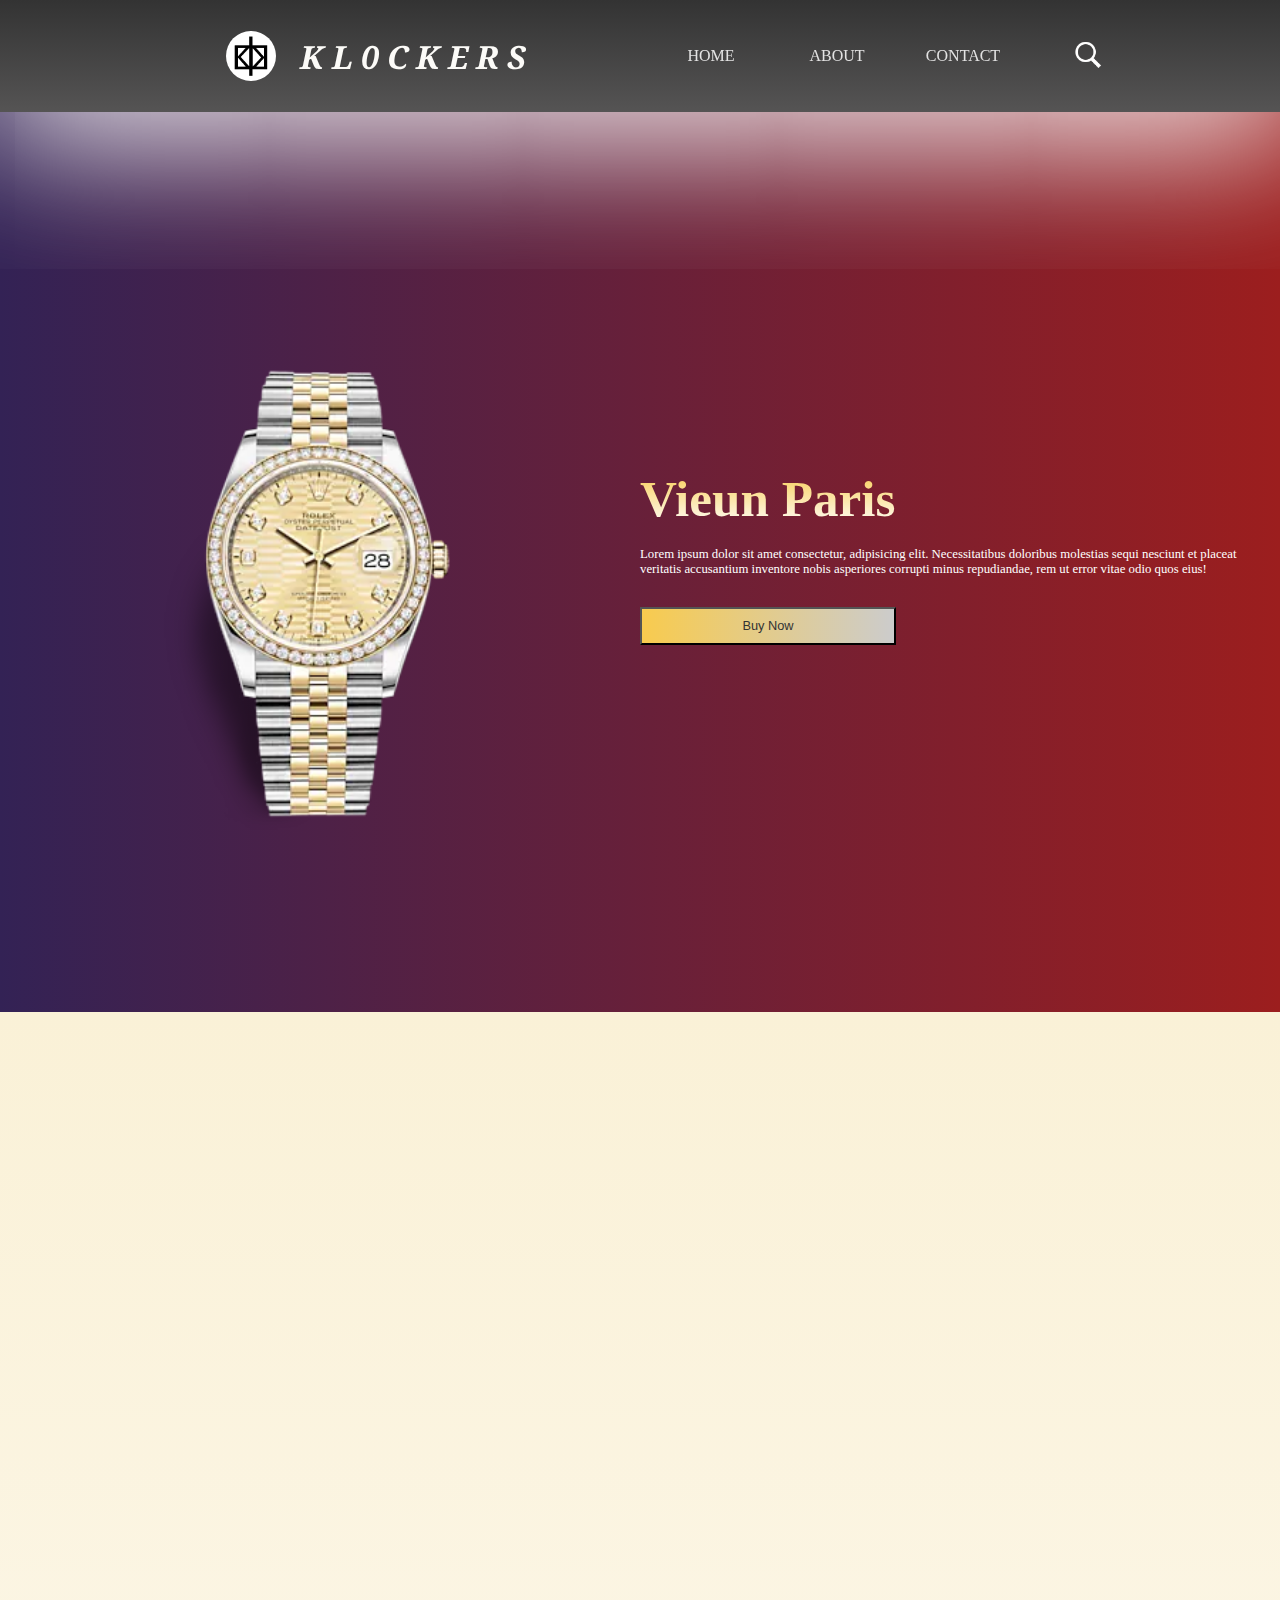
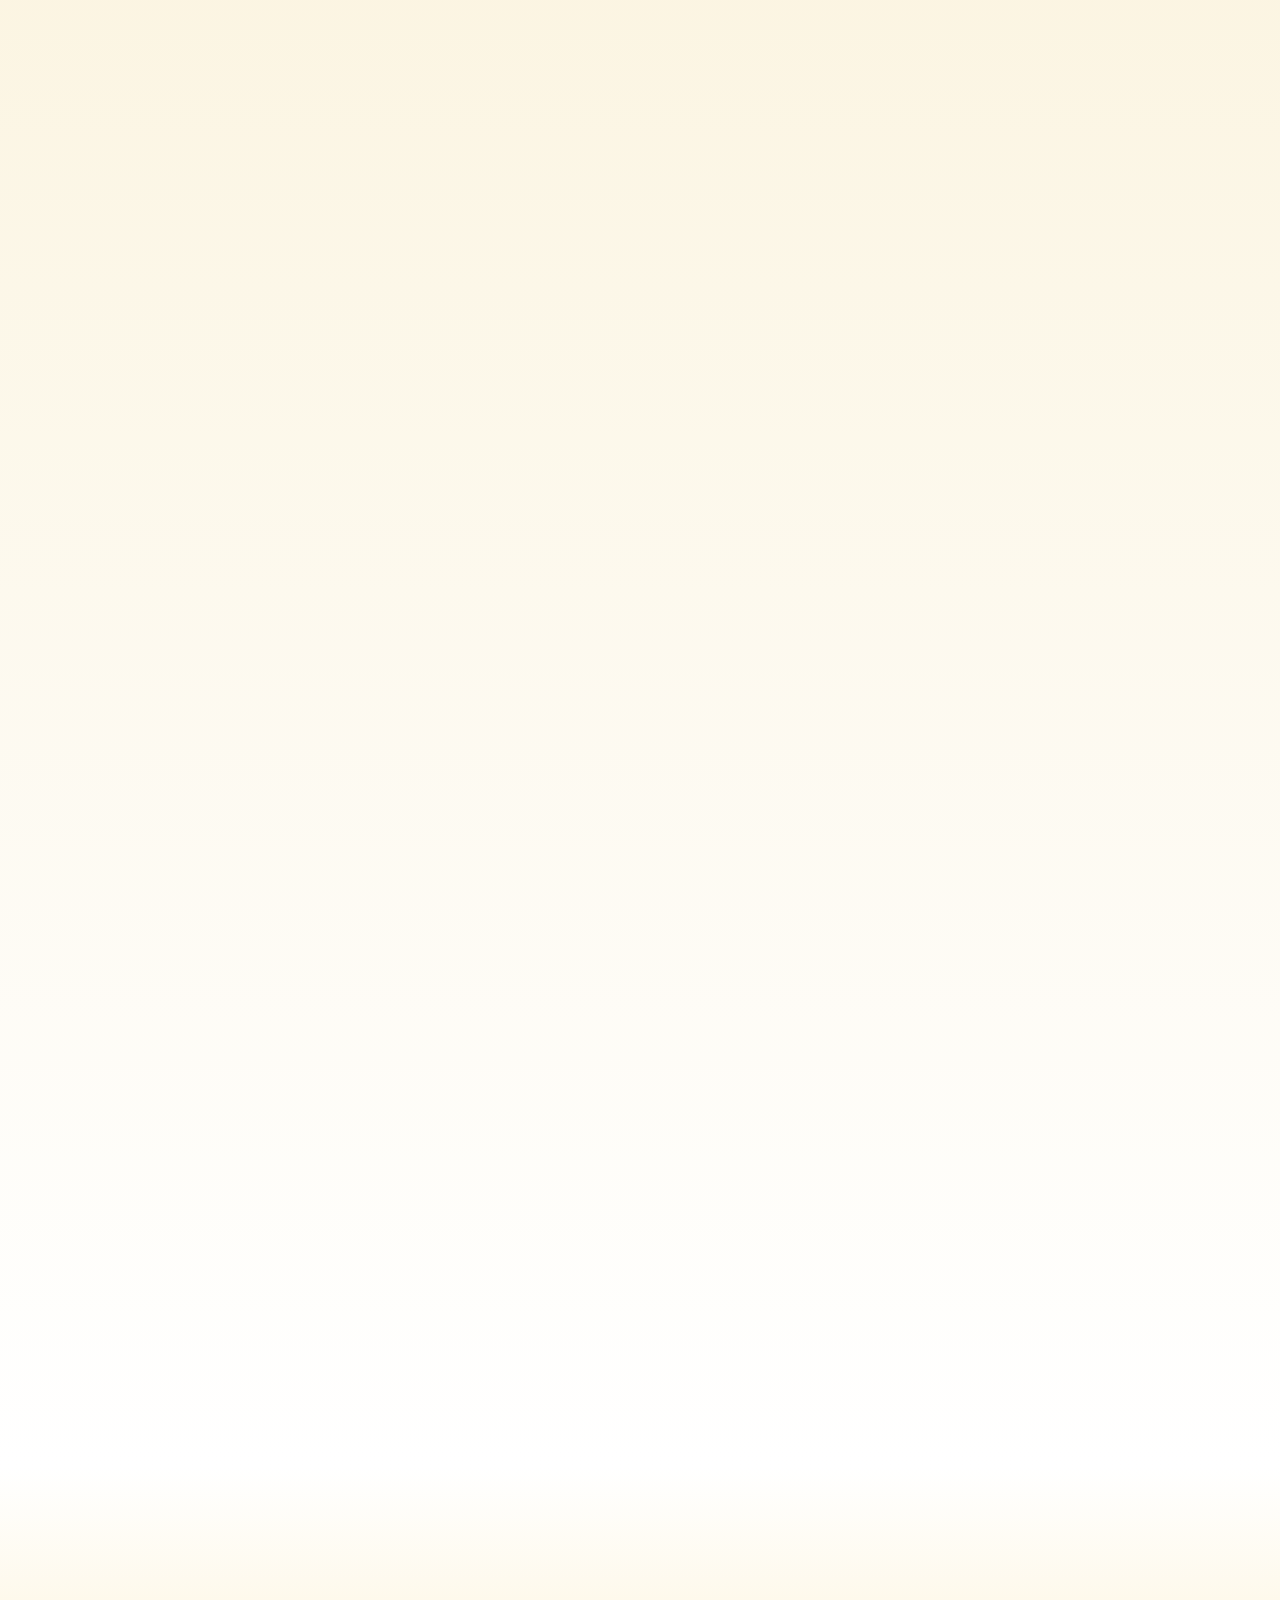
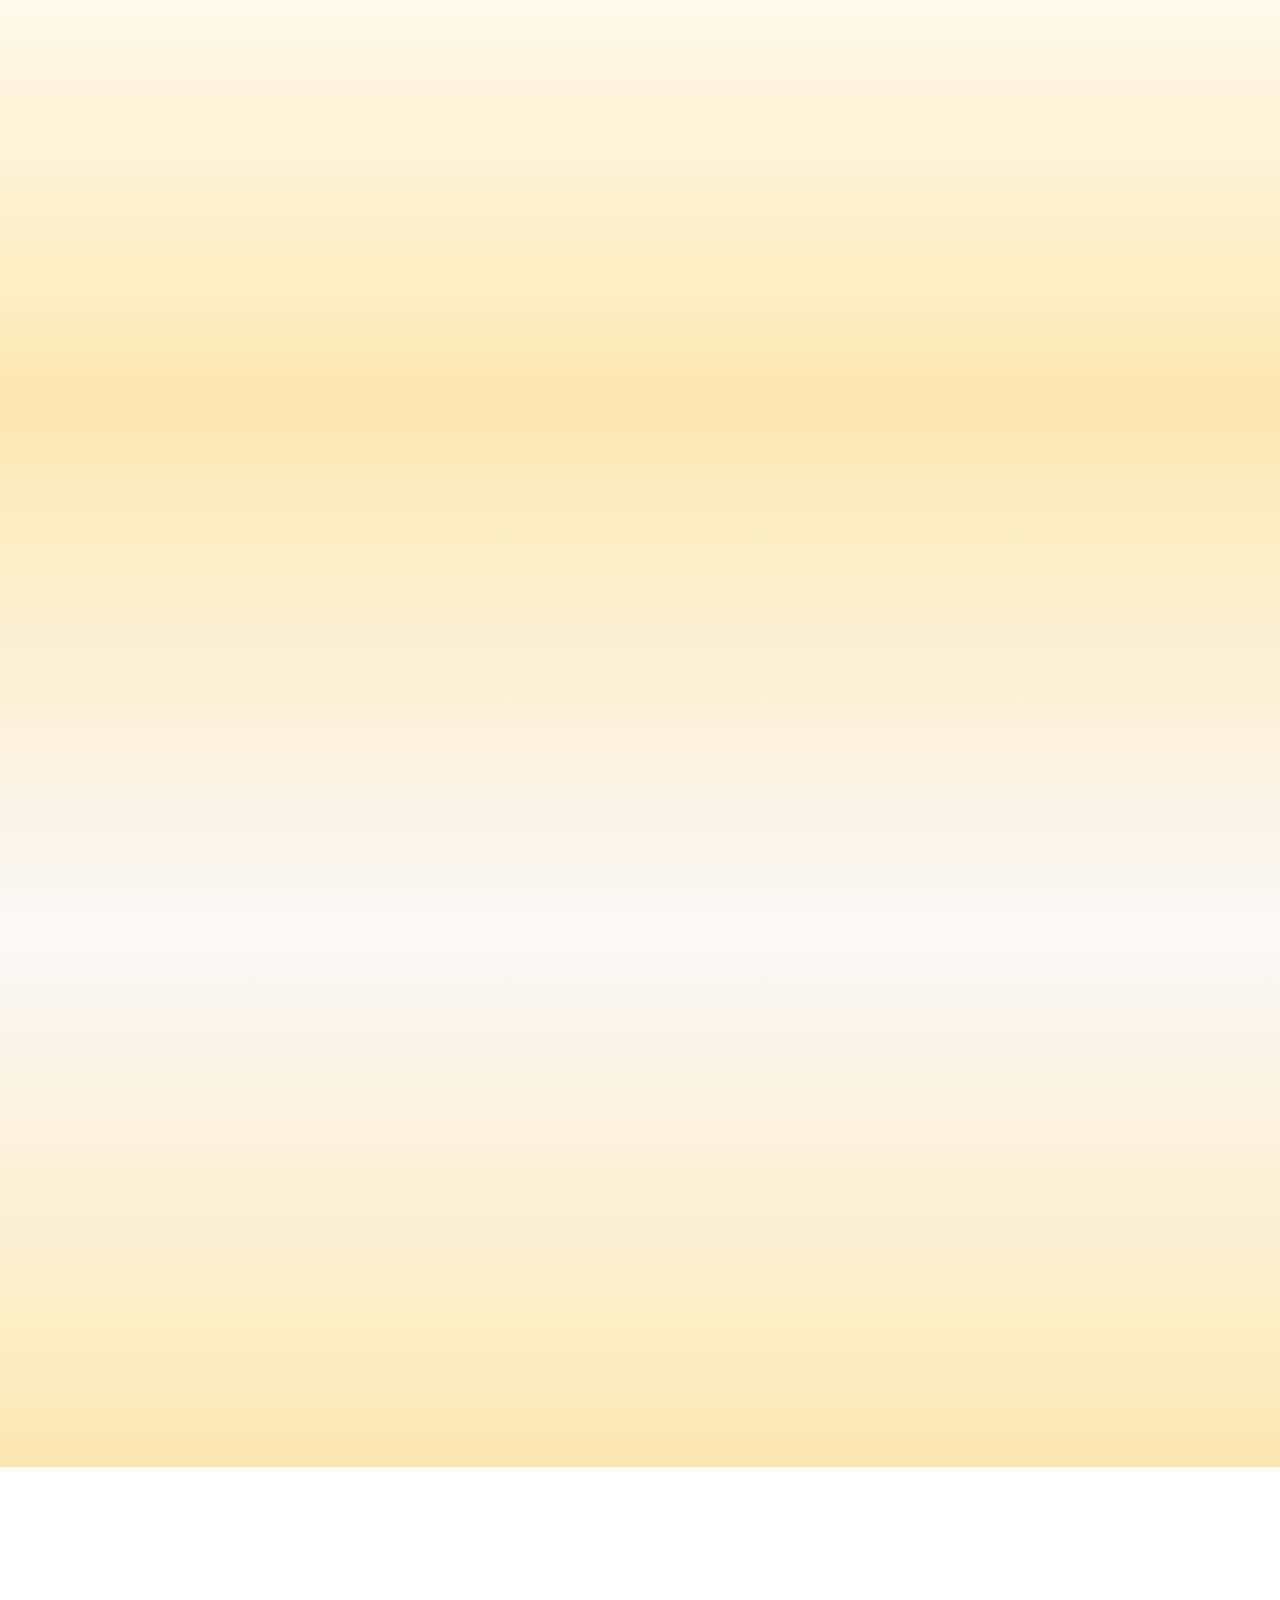
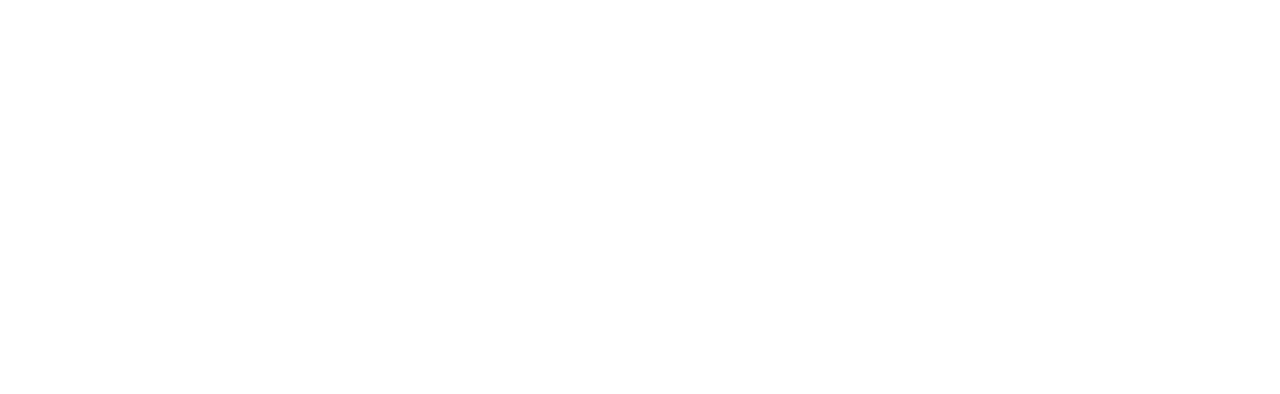
<file: index.html>
<!DOCTYPE html>
<html lang="en">
<head>
    <meta charset="UTF-8">
    <meta http-equiv="X-UA-Compatible" content="IE=edge">
    <meta name="viewport" content="width=device-width, initial-scale=1.0">
    <link rel="stylesheet" href="header-style.css">
    <link href="https://unpkg.com/aos@2.3.1/dist/aos.css" rel="stylesheet">
    <link rel="icon" href="image/logo.png" type="image/icon type">
    <link rel="stylesheet" href="banner.css">
    <link rel="stylesheet" href="home-product.css">
    <link rel="stylesheet" href="product-desciption.css">
    <link rel="stylesheet" href="footer.css">
    <title>KL0CKERS - Home</title>
</head>
<body>
    <header data-aos="fade-down">
        <div class="header-container">
            <div class="header-logo" data-aos="fade-right" data-aos-delay="400" style="display: flex;">
                <img src="image/logo.png" width="50px" alt="">
                <h1>KL0CKERS</h1>
            </div>
            <div class="header-links" data-aos="fade-left" data-aos-delay="450">
                <ul>
                    <li><a href="index.html">HOME</a></li>
                    <li><a href="about-page.html">ABOUT</a></li>
                    <li><a href="contact.html">CONTACT</a></li>
                    <li id="searchBtn" class="searchBtn">
                        <div id="imgCom" >
                            <div class="imageSliderBtn" id="imageSliderBtn">
                                <img id="positive" src="image/search-image/icons8-search-50.png" width="30px" alt="">
                                <img id="negative" src="image/icons8-macos-close-32.png" width="27.5px" alt="">
                            </div>
                        </div>
                    </li>
                </ul>
            </div>
        </div>
        <div class="search-bar" id="searchBody">
            <div class="input">
                <input type="text" placeholder="Search">
            </div>
        </div>
    </header>
    <section class="banner">
        <div class="bannerClass" data-aos="fade-left" data-aos-duration="3000">
            <div class="banner-container">
                <div class="product1">
                    <ul class="banner-image-container">
                        <li><img src="image/product-1/1.webp" width="" alt=""></li>
                    </ul>
                    <div class="productDetail">
                        <ul class="product-details">
                            <li><h1>Vieun Paris</h1></li>
                            <li><p>Lorem ipsum dolor sit amet consectetur, adipisicing elit. Necessitatibus doloribus molestias sequi nesciunt et placeat veritatis accusantium inventore nobis asperiores corrupti minus repudiandae, rem ut error vitae odio quos eius!</p></li>
                            <li><input type="button" value="Buy Now"></li>
                        </ul>
                    </div>
                </div>
                <div class="product2">
                    <ul class="banner-image-container">
                        <li><img src="image/product-1/2.webp" width="35vw" alt=""></li>
                    </ul>
                    <div class="productDetail">
                        <ul class="product-details">
                            <li><h1>Vieun Manila</h1></li>
                            <li><p>Lorem ipsum dolor sit amet consectetur, adipisicing elit. Necessitatibus doloribus molestias sequi nesciunt et placeat veritatis accusantium inventore nobis asperiores corrupti minus repudiandae, rem ut error vitae odio quos eius!</p></li>
                            <li><input type="button" value="Buy Now"></li>
                        </ul>
                    </div>
                </div>
                <div class="product3">
                    <ul class="banner-image-container">
                        <li><img src="image/product-1/3.webp" width="35vw" alt=""></li>
                    </ul>
                    <div class="productDetail">
                        <ul class="product-details">
                            <li><h1>Vieun Vienna</h1></li>
                            <li><p>Lorem ipsum dolor sit amet consectetur, adipisicing elit. Necessitatibus doloribus molestias sequi nesciunt et placeat veritatis accusantium inventore nobis asperiores corrupti minus repudiandae, rem ut error vitae odio quos eius!</p></li>
                            <li><input type="button" value="Buy Now"></li>
                        </ul>
                    </div>
                </div>
                <div class="product4">
                    <ul class="banner-image-container">
                        <li><img src="image/product-1/4.webp" width="35vw" alt=""></li>
                    </ul>
                    <div class="productDetail">
                        <ul class="product-details">
                            <li><h1>Vieun Montpellier</h1></li>
                            <li><p>Lorem ipsum dolor sit amet consectetur, adipisicing elit. Necessitatibus doloribus molestias sequi nesciunt et placeat veritatis accusantium inventore nobis asperiores corrupti minus repudiandae, rem ut error vitae odio quos eius!</p></li>
                            <li><input type="button" value="Buy Now"></li>
                        </ul>
                    </div>
                </div>
            </div>
        </div>
    </section>
    <section class="product-list">
        <div class="product-list-title" data-aos="fade-down" data-aos-duration="700">
            <h1>VIEUN SERIES</h1>
        </div>
        <div class="product-container">
            <div class="product" data-aos="fade-down" data-aos-duration="700">
                <div class="image-container">
                    <img src="image/product-2/1.png" alt="">
                </div>
                <div class="details container">
                    <h1>VIEUN MANILA</h1>
                    <span>Click for details...</span>
                    <p>$3,999.00</p>
                </div>
            </div>
            <div class="product" data-aos="fade-down" data-aos-duration="700">
                <div class="image-container">
                    <img src="image/product-2/2.png" alt="">
                </div>
                <div class="details container">
                    <h1>VIEUN PARIS</h1>
                    <span>Click for details...</span>
                    <p>$3,999.00</p>
                </div>
            </div>
            <div class="product" data-aos="fade-down" data-aos-duration="700">
                <div class="image-container">
                    <img src="image/product-2/3.png" alt="">
                </div>
                <div class="details container">
                    <h1>VIEUN MILAN</h1>
                    <span>Click for details...</span>
                    <p>$3,999.00</p>
                </div>
            </div>
            <div class="product" data-aos="fade-down" data-aos-duration="700">
                <div class="image-container">
                    <img src="image/product-2/4.png" alt="">
                </div>
                <div class="details container">
                    <h1>VIEUN VIENNA</h1>
                    <span>Click for details...</span>
                    <p>$3,999.00</p>
                </div>
            </div>
            <div class="product" data-aos="fade-down" data-aos-duration="700">
                <div class="image-container">
                    <img src="image/product-2/5.png" alt="">
                </div>
                <div class="details container">
                    <h1>VIEUN MOSCOW</h1>
                    <span>Click for details...</span>
                    <p>$3,999.00</p>
                </div>
            </div>
            <div class="product" data-aos="fade-down" data-aos-duration="700">
                <div class="image-container">
                    <img src="image/product-2/6.png" alt="">
                </div>
                <div class="details container">
                    <h1>VIEUN YORK</h1>
                    <span>Click for details...</span>
                    <p>$3,999.00</p>
                </div>
            </div>
            <div class="product" data-aos="fade-down" data-aos-duration="700">
                <div class="image-container">
                    <img src="image/product-2/7.png" alt="">
                </div>
                <div class="details container">
                    <h1>VIEUN BEIJING</h1>
                    <span>Click for details...</span>
                    <p>$3,999.00</p>
                </div>
            </div>
            <div class="product" data-aos="fade-down" data-aos-duration="700">
                <div class="image-container">
                    <img src="image/product-2/8.png" alt="">
                </div>
                <div class="details container">
                    <h1>VIEUN TOKYO</h1>
                    <span>Click for details...</span>
                    <p>$3,999.00</p>
                </div>
            </div>
            <div class="product" data-aos="fade-down" data-aos-duration="700">
                <div class="image-container">
                    <img src="image/product-2/9.png" alt="">
                </div>
                <div class="details container">
                    <h1>VIEUN DELHI</h1>
                    <span>Click for details...</span>
                    <p>$3,999.00</p>
                </div>
            </div>
            <div class="product" data-aos="fade-down" data-aos-duration="700">
                <div class="image-container">
                    <img src="image/product-2/10.png" width="150em" alt="">
                </div>
                <div class="details container">
                    <h1>VIEUN DUBAI</h1>
                    <span>Click for details...</span>
                    <p>$3,999.00</p>
                </div>
            </div>
            <div class="product" data-aos="fade-down" data-aos-duration="700">
                <div class="image-container">
                    <img src="image/product-2/11.png" alt="">
                </div>
                <div class="details container">
                    <h1>VIEUN LONDON</h1>
                    <span>Click for details...</span>
                    <p>$3,999.00</p>
                </div>
            </div>
        </div>
    </section>
    <section class="wide-descript-container">
        <div class="descript-container">
            <div class="description-title" data-aos="fade-right">
                <h1>WE ASSURE THE FOLLOWING</h1>
            </div>
            <div class="description" data-aos="fade-right" data-aos-duration="700">
                <div class="description-img">
                    <img src="image/description/77-Watch-Photography-ideas-1.jpg" alt="">
                </div>
                <div class="description-text">
                    <h1>Lorem, ipsum dolor.</h1>
                    <p>Lorem ipsum dolor sit, amet consectetur adipisicing elit. Ratione obcaecati sequi inventore nostrum aspernatur quisquam necessitatibus beatae facere iste expedita facilis explicabo doloremque corrupti, consequuntur ex cupiditate tempore. Sunt, facilis.</p>
                </div>
            </div>
            <div class="description" data-aos="fade-left" data-aos-duration="700">
                <div class="description-img">
                    <img src="image/description/77-Watch-Photography-ideas-25.jpg" alt="">
                </div>
                <div class="description-text">
                    <h1>Lorem, ipsum dolor.</h1>
                    <p>Lorem ipsum dolor sit, amet consectetur adipisicing elit. Ratione obcaecati sequi inventore nostrum aspernatur quisquam necessitatibus beatae facere iste expedita facilis explicabo doloremque corrupti, consequuntur ex cupiditate tempore. Sunt, facilis.</p>
                </div>
            </div>
            <div class="description" data-aos="fade-right" data-aos-duration="700">
                <div class="description-img">
                    <img src="image/description/final-3.jpg" alt="">
                </div>
                <div class="description-text">
                    <h1>Lorem, ipsum dolor.</h1>
                    <p>Lorem ipsum dolor sit, amet consectetur adipisicing elit. Ratione obcaecati sequi inventore nostrum aspernatur quisquam necessitatibus beatae facere iste expedita facilis explicabo doloremque corrupti, consequuntur ex cupiditate tempore. Sunt, facilis.</p>
                </div>
            </div>
        </div>
    </section>
    <footer data-aos="fade-bottom" data-aos-delay="500">
        <div class="footer-container">
            <div class="left-holder">
                <ul>
                    <li style="display: flex; align-items:center;"><img src="image/logo.png" width="70px" alt=""><h1>KL0CKERS</h1></li>
                    <li><span> &#169; KL0CKERS, 2021 All right reserved.</span></li>
                </ul>

            </div>
            <div class="center-holder">
                <ul class="title-part">
                    <li><p>More</p></li>
                </ul>
                <ul class="footer-links">
                    <li><a href="">FAQ</a></li>
                    <li><a href="">Support</a></li>
                    <li><a href="">Help</a></li>
                    <li><a href="">Location</a></li>
                    <li><a href="">Privacy Policy</a></li>
                    <li><a href="">Terms & Conditions</a></li>
                    <li><a href="">Cookies Policy</a></li>
                </ul>
            </div>
            <div class="right-holder">
                <ul>
                    <li><span>Send Email</span></li>
                    <li><textarea name="" id="" cols="30" rows="2" placeholder="Feedback..."></textarea></li>
                    <li><button>Send</button></li>
                </ul>
            </div>
        </div>
    </footer>
<script src="search-bar.js"></script>
<script src="https://unpkg.com/aos@2.3.1/dist/aos.js"></script>
<script>
      AOS.init();
    </script>
</body>
</html>
</file>
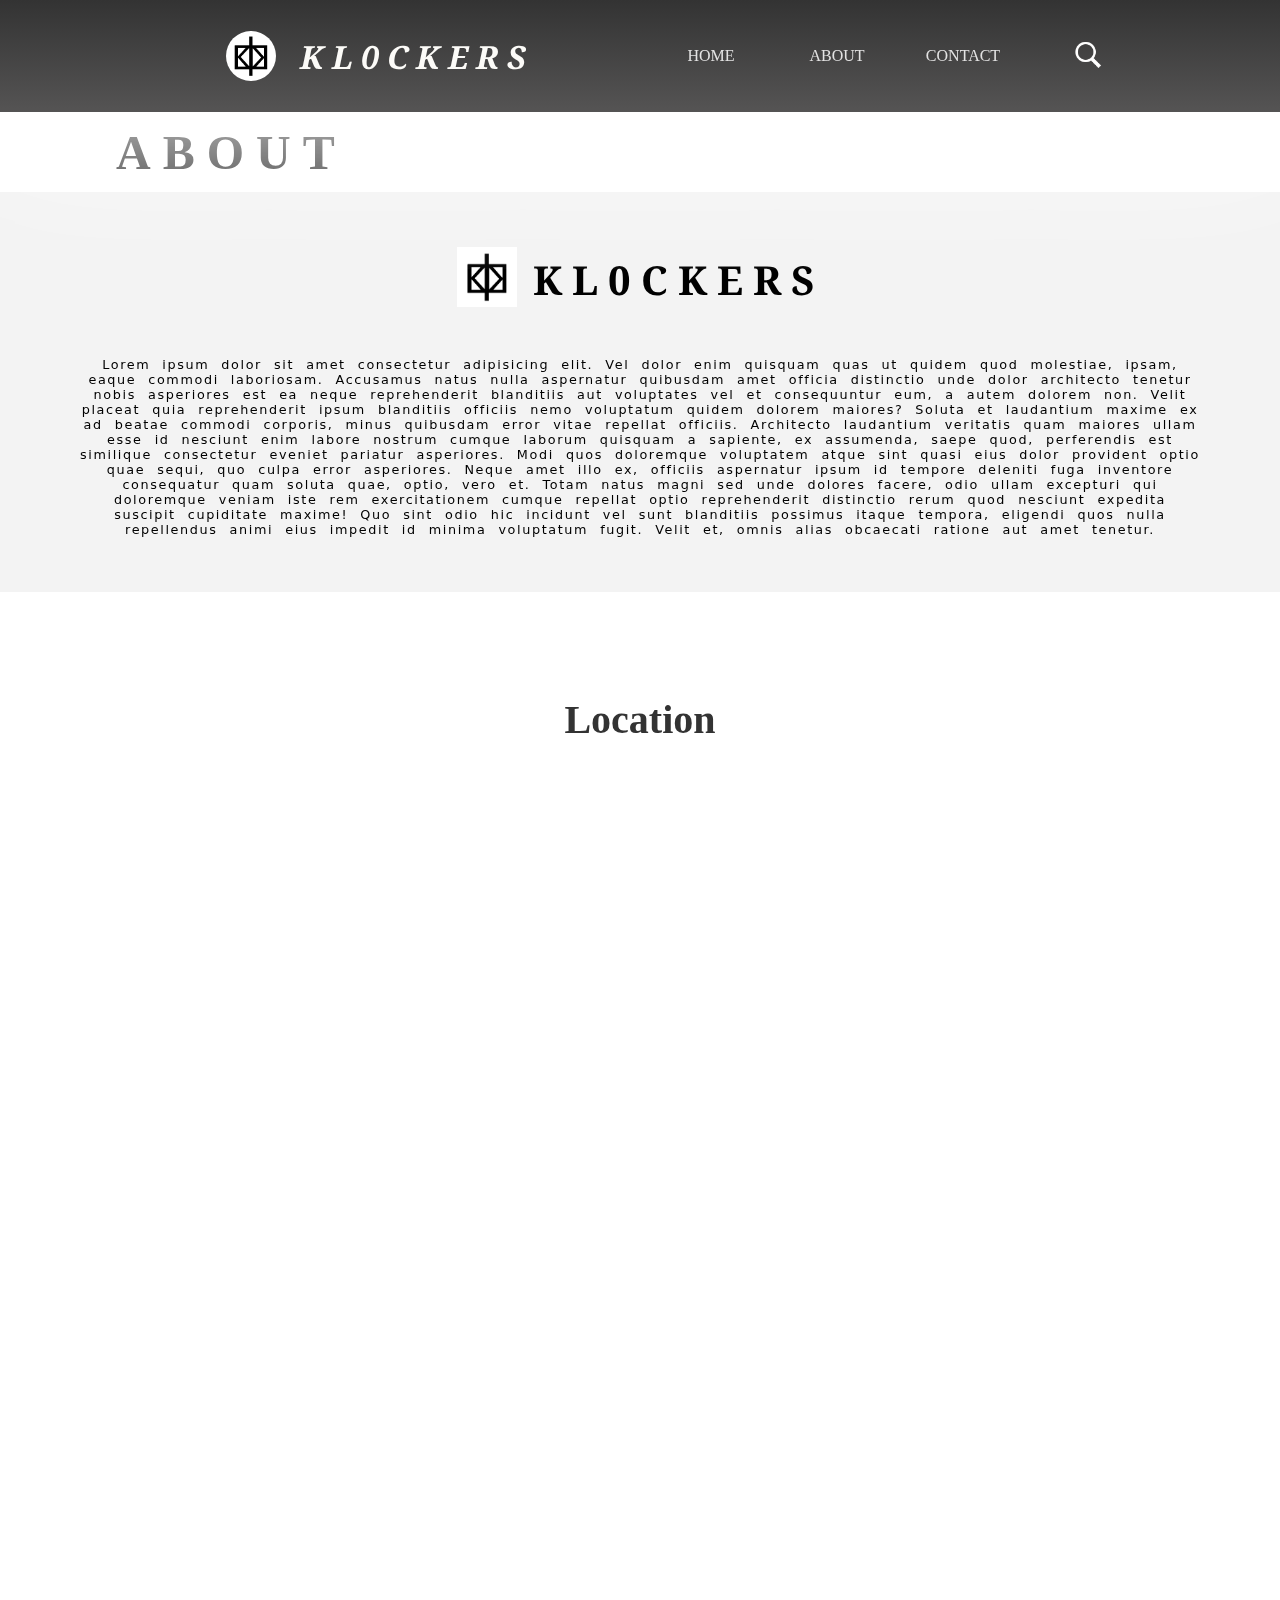
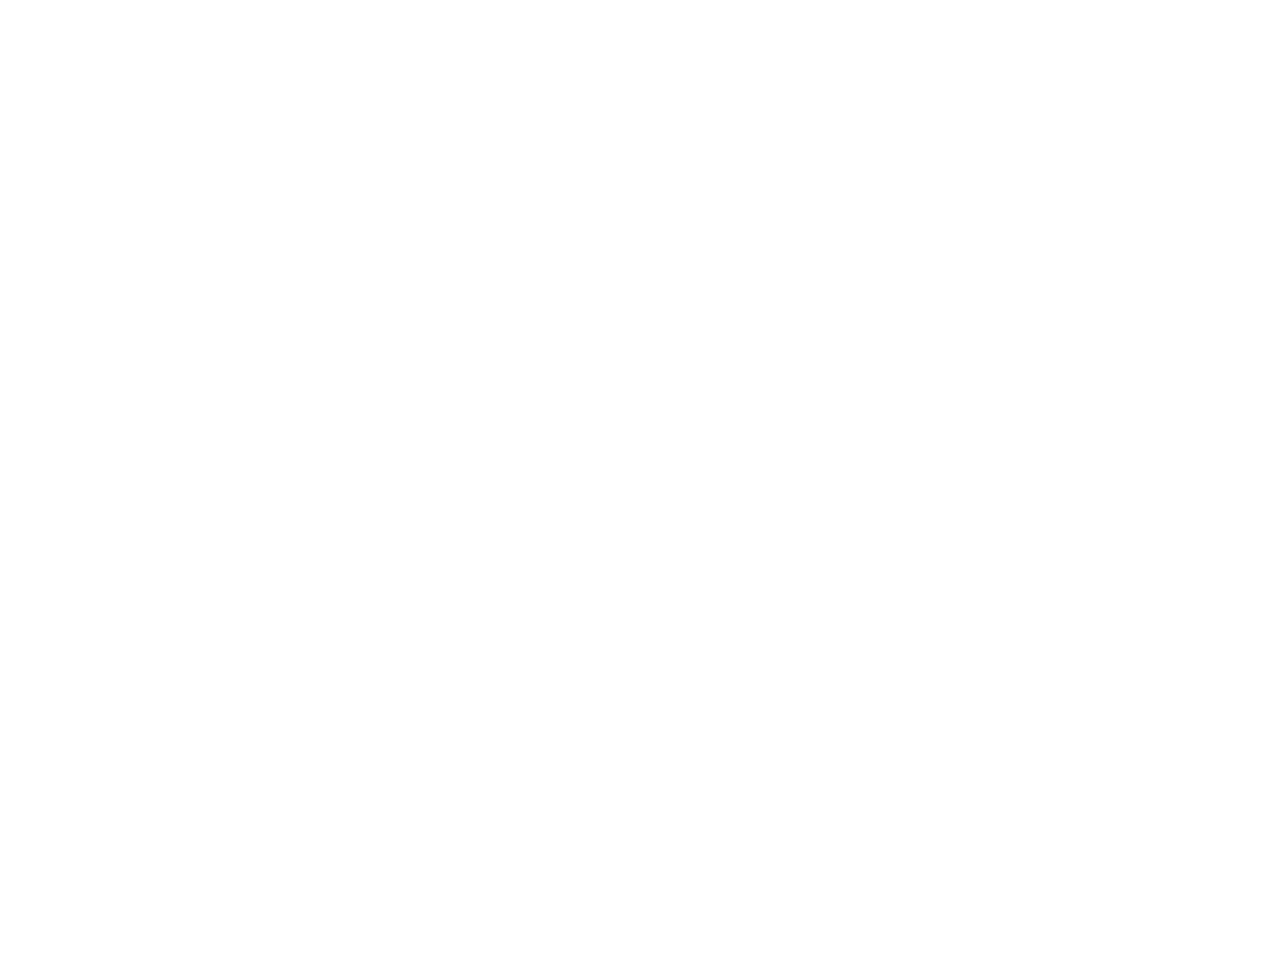
<file: about-page.html>
<!DOCTYPE html>
<html lang="en">
<head>
    <meta charset="UTF-8">
    <meta http-equiv="X-UA-Compatible" content="IE=edge">
    <meta name="viewport" content="width=device-width, initial-scale=1.0">
    <link rel="stylesheet" href="style1.css">
    <link href="https://unpkg.com/aos@2.3.1/dist/aos.css" rel="stylesheet">
    <link rel="icon" href="image/logo.png" type="image/icon type">
    <link rel="stylesheet" href="header-style.css">
    <link rel="stylesheet" href="footer.css">
    <title>KL0CKERS - About</title>
</head>
<body>
    <header data-aos="fade-down">
        <div class="header-container">
            <div class="header-logo" data-aos="fade-right" data-aos-delay="400" style="display: flex;">
                <img src="image/logo.png" width="50px" alt="">
                <h1>KL0CKERS</h1>
            </div>
            <div class="header-links" data-aos="fade-left" data-aos-delay="450">
                <ul>
                    <li><a href="index.html">HOME</a></li>
                    <li><a href="about-page.html">ABOUT</a></li>
                    <li><a href="contact.html">CONTACT</a></li>
                    <li id="searchBtn" class="searchBtn">
                        <div id="imgCom" >
                            <div class="imageSliderBtn" id="imageSliderBtn">
                                <img id="positive" src="image/search-image/icons8-search-50.png" width="30px" alt="">
                                <img id="negative" src="image/icons8-macos-close-32.png" width="27.5px" alt="">
                            </div>
                        </div>
                    </li>
                </ul>
            </div>
        </div>
        <div class="search-bar" id="searchBody">
            <div class="input">
                <input type="text" placeholder="Search">
            </div>
        </div>
    </header>


    
    <div class="main-container">
        <section class="page-title">
            <div class="maintitle" data-aos="fade-right">
                <h1>ABOUT</h1>
            </div>
        </section>
        <section class="About">
            <div class="title-sec" data-aos="fade-right">
                <ul>
                    <li><img src="image/logo.png" alt=""></li>
                    <li><h1>KL0CKERS</h1></li>
                </ul>
            </div>
            <div class="main-description" data-aos="fade-left">
                <ul>
                    <li><p>Lorem ipsum dolor sit amet consectetur adipisicing elit. Vel dolor enim quisquam quas ut quidem quod molestiae, ipsam, eaque commodi laboriosam. Accusamus natus nulla aspernatur quibusdam amet officia distinctio unde dolor architecto tenetur nobis asperiores est ea neque reprehenderit blanditiis aut voluptates vel et consequuntur eum, a autem dolorem non. Velit placeat quia reprehenderit ipsum blanditiis officiis nemo voluptatum quidem dolorem maiores? Soluta et laudantium maxime ex ad beatae commodi corporis, minus quibusdam error vitae repellat officiis. Architecto laudantium veritatis quam maiores ullam esse id nesciunt enim labore nostrum cumque laborum quisquam a sapiente, ex assumenda, saepe quod, perferendis est similique consectetur eveniet pariatur asperiores. Modi quos doloremque voluptatem atque sint quasi eius dolor provident optio quae sequi, quo culpa error asperiores. Neque amet illo ex, officiis aspernatur ipsum id tempore deleniti fuga inventore consequatur quam soluta quae, optio, vero et. Totam natus magni sed unde dolores facere, odio ullam excepturi qui doloremque veniam iste rem exercitationem cumque repellat optio reprehenderit distinctio rerum quod nesciunt expedita suscipit cupiditate maxime! Quo sint odio hic incidunt vel sunt blanditiis possimus itaque tempora, eligendi quos nulla repellendus animi eius impedit id minima voluptatum fugit. Velit et, omnis alias obcaecati ratione aut amet tenetur.</p></li>
                </ul>
            </div>
        </section>
        <section class="location">
            <div class="location-title"  data-aos="fade-up">
                <h1>Location</h1>
            </div>
            <div class="location-container">
                <div class="sc" id="" data-aos="fade-right">
                    <ul class="location-icon">
                        <li><img src="image/location-icon/icons8-visit-24.png" alt=""></li>
                    </ul>
                    <ul>
                        <li><h1>Philippines</h1></li>
                        <li><p> <a href="">Lorem ipsum dolor sit amet consectetur adipisicing elit. Corporis, pariatur?</a> </p></li>
                    </ul>
                </div>
                <div class="sc" id="" data-aos="fade-left">
                    <ul class="location-icon" >
                        <li><img src="image/location-icon/icons8-visit-24.png" alt=""></li>
                    </ul>
                    <ul>
                        <li><h1>France</h1></li>
                        <li><p> <a href="">Lorem ipsum dolor sit amet consectetur adipisicing elit. Corporis, pariatur?</a> </p></li>
                    </ul>
                </div>
                <div class="sc" id="" data-aos="fade-right">
                    <ul class="location-icon">
                        <li><img src="image/location-icon/icons8-visit-24.png" alt=""></li>
                    </ul>
                    <ul>
                        <li><h1>Austria</h1></li>
                        <li><p> <a href="">Lorem ipsum dolor sit amet consectetur adipisicing elit. Corporis, pariatur?</a> </p></li>
                    </ul>
                </div>
                <div class="sc" id="" data-aos="fade-left">
                    <ul class="location-icon" >
                        <li><img src="image/location-icon/icons8-visit-24.png" alt=""></li>
                    </ul>
                    <ul>
                        <li><h1>Germany</h1></li>
                        <li><p> <a href="">Lorem ipsum dolor sit amet consectetur adipisicing elit. Corporis, pariatur?</a> </p></li>
                    </ul>
                </div>
                <div class="sc" id="" data-aos="fade-right">
                    <ul class="location-icon">
                        <li><img src="image/location-icon/icons8-visit-24.png" alt=""></li>
                    </ul>
                    <ul>
                        <li><h1>Switzerland</h1></li>
                        <li><p> <a href="">Lorem ipsum dolor sit amet consectetur adipisicing elit. Corporis, pariatur?</a> </p></li>
                    </ul>
                </div>
                <div class="sc" id="" data-aos="fade-left">
                    <ul class="location-icon">
                        <li><img src="image/location-icon/icons8-visit-24.png" alt=""></li>
                    </ul>
                    <ul>
                        <li><h1>China</h1></li>
                        <li><p> <a href="">Lorem ipsum dolor sit amet consectetur adipisicing elit. Corporis, pariatur?</a> </p></li>
                    </ul>
                </div>
                <div class="sc" id="" data-aos="fade-right">
                    <ul class="location-icon">
                        <li><img src="image/location-icon/icons8-visit-24.png" alt=""></li>
                    </ul>
                    <ul>
                        <li><h1>Japan</h1></li>
                        <li><p> <a href="">Lorem ipsum dolor sit amet consectetur adipisicing elit. Corporis, pariatur?</a> </p></li>
                    </ul>
                </div>
                <div class="sc" id="" data-aos="fade-left">
                    <ul class="location-icon">
                        <li><img src="image/location-icon/icons8-visit-24.png" alt=""></li>
                    </ul>
                    <ul>
                        <li><h1>Australia</h1></li>
                        <li><p> <a href="">Lorem ipsum dolor sit amet consectetur adipisicing elit. Corporis, pariatur?</a> </p></li>
                    </ul>
                </div>
                <div class="sc" id="" data-aos="fade-right">
                    <ul class="location-icon">
                        <li><img src="image/location-icon/icons8-visit-24.png" alt=""></li>
                    </ul>
                    <ul>
                        <li><h1>Indonesia</h1></li>
                        <li><p> <a href="">Lorem ipsum dolor sit amet consectetur adipisicing elit. Corporis, pariatur?</a> </p></li>
                    </ul>
                </div>
                <div class="sc" id="" data-aos="fade-left">
                    <ul class="location-icon">
                        <li><img src="image/location-icon/icons8-visit-24.png" alt=""></li>
                    </ul>
                    <ul>
                        <li><h1>South Africa</h1></li>
                        <li><p> <a href="">Lorem ipsum dolor sit amet consectetur adipisicing elit. Corporis, pariatur?</a> </p></li>
                    </ul>
                </div>
                <div class="sc" id="" data-aos="fade-right">
                    <ul class="location-icon">
                        <li><img src="image/location-icon/icons8-visit-24.png" alt=""></li>
                    </ul>
                    <ul>
                        <li><h1>India</h1></li>
                        <li><p> <a href="">Lorem ipsum dolor sit amet consectetur adipisicing elit. Corporis, pariatur?</a> </p></li>
                    </ul>
                </div>
                <div class="sc" id="" data-aos="fade-left">
                    <ul class="location-icon">
                        <li><img src="image/location-icon/icons8-visit-24.png" alt=""></li>
                    </ul>
                    <ul>
                        <li><h1>Brazil</h1></li>
                        <li><p> <a href="">Lorem ipsum dolor sit amet consectetur adipisicing elit. Corporis, pariatur?</a> </p></li>
                    </ul>
                </div>
            </div>
        </section>
    </div>
    <footer data-aos="fade-bottom" data-aos-delay="500">
        <div class="footer-container">
            <div class="left-holder">
                <ul>
                    <li style="display: flex; align-items:center;"><img src="image/logo.png" width="70px" alt=""><h1>KL0CKERS</h1></li>
                    <li><span> &#169; KL0CKERS, 2021 All right reserved.</span></li>
                </ul>

            </div>
            <div class="center-holder">
                <ul class="title-part">
                    <li><p>More</p></li>
                </ul>
                <ul class="footer-links">
                    <li><a href="#">FAQ</a></li>
                    <li><a href="#">Support</a></li>
                    <li><a href="#">Help</a></li>
                    <li><a href="#">Location</a></li>
                    <li><a href="#">Privacy Policy</a></li>
                    <li><a href="#">Terms & Conditions</a></li>
                    <li><a href="#">Cookies Policy</a></li>
                </ul>
            </div>
            <div class="right-holder">
                <ul>
                    <li><span>Send Email</span></li>
                    <li><textarea name="" id="" cols="30" rows="2" placeholder="Feedback..."></textarea></li>
                    <li><button>Send</button></li>
                </ul>
            </div>
        </div>
    </footer>
    <script src="javscript/script.js"></script>
    <script src="https://unpkg.com/aos@2.3.1/dist/aos.js"></script>
    
    <script>
          AOS.init();
    </script>
</body>
</html>
</file>
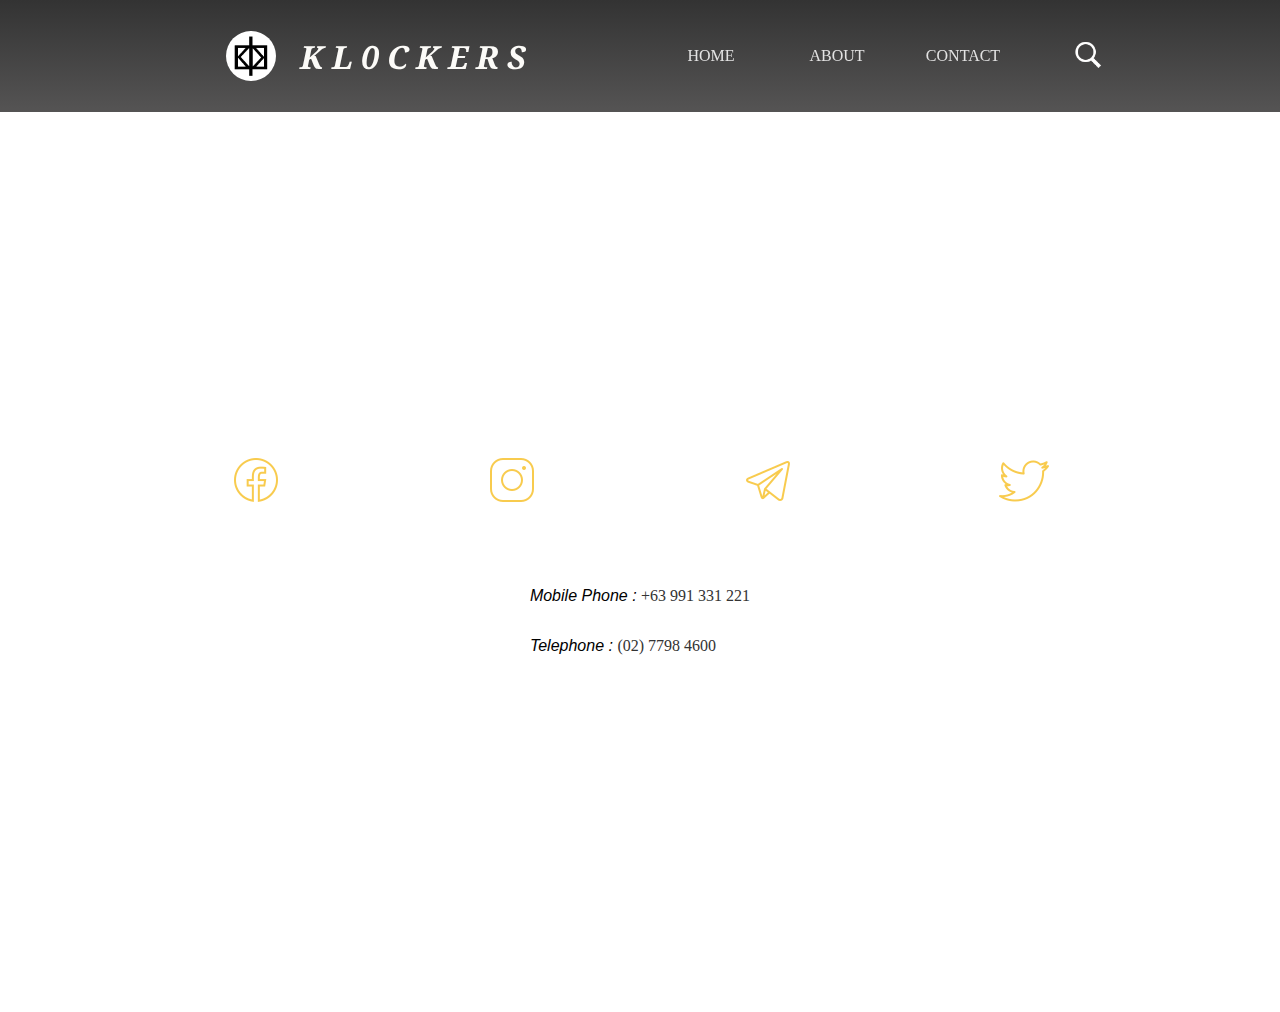
<file: contact.html>
<!DOCTYPE html>
<html lang="en">
<head>
    <meta charset="UTF-8">
    <meta http-equiv="X-UA-Compatible" content="IE=edge">
    <meta name="viewport" content="width=device-width, initial-scale=1.0">
    <link href="https://unpkg.com/aos@2.3.1/dist/aos.css" rel="stylesheet">
    <link rel="icon" href="image/logo.png" type="image/icon type">
    <link rel="stylesheet" href="header-style.css">
    <link rel="stylesheet" href="contact-content.css">
    <title>KL0CKERS - Contact</title>
</head>
<body>
    <header data-aos="fade-down">
        <div class="header-container">
            <div class="header-logo" data-aos="fade-right" data-aos-delay="400" style="display: flex;">
                <img src="image/logo.png" width="50px" alt="">
                <h1>KL0CKERS</h1>
            </div>
            <div class="header-links" data-aos="fade-left" data-aos-delay="450">
                <ul>
                    <li><a href="index.html">HOME</a></li>
                    <li><a href="about-page.html">ABOUT</a></li>
                    <li><a href="contact.html">CONTACT</a></li>
                    <li id="searchBtn" class="searchBtn">
                        <div id="imgCom" >
                            <div class="imageSliderBtn" id="imageSliderBtn">
                                <img id="positive" src="image/search-image/icons8-search-50.png" width="30px" alt="">
                                <img id="negative" src="image/icons8-macos-close-32.png" width="27.5px" alt="">
                            </div>
                        </div>
                    </li>
                </ul>
            </div>
        </div>
        <div class="search-bar" id="searchBody">
            <div class="input">
                <input type="text" placeholder="Search">
            </div>
        </div>
    </header>
    <main>
        <section>
            <div class="container">
                <div class="social-media">
                    <ul>
                        <li id="icon"><a href=""><img src="image/contact/icons8-facebook-50(1).png" alt=""></a></li>
                        <li id="icon1"><a href=""><img src="image/contact/icons8-instagram-50.png" alt=""></a></li>
                        <li id="icon2"><a href=""><img src="image/contact/icons8-telegram-app-50.png" alt=""></a></li>
                        <li id="icon3"><a href=""><img src="image/contact/icons8-twitter-50.png" alt=""></a></li>
                    </ul>
                </div>
                <div class="trad-contact">
                    <ul>
                        <li><span>Mobile Phone : </span><a href="">+63 991 331 221</a></li>
                        <li><span>Telephone : </span><a href=""> (02) 7798 4600</a></li>
                    </ul>
                </div>
            </div>
        </section>
    </main>
    
    <script src="https://unpkg.com/aos@2.3.1/dist/aos.js"></script>
    <script src="contact-animation.js"></script>
    <script>
      AOS.init();
    </script>
</body>
</html>
</file>
<file: header-style.css>
@import url("https://fonts.googleapis.com/css2?family=Noto+Serif:ital,wght@1,700&display=swap");
* {
  margin: 0;
  padding: 0;
  box-sizing: border-box;
}

html {
  scroll-behavior: smooth;
}

body {
  position: relative;
  margin: 0;
  padding: 0;
}

header {
  box-shadow: 5px 5px 150px 20px #fff;
  position: -webkit-sticky;
  position: sticky;
  top: 0%;
  z-index: 10;
  background-image: linear-gradient(to bottom, #333, rgb(85, 84, 84));
  width: 100%;
  display: grid;
  padding: 1.5em 0em;
  grid-template-columns: 1fr;
  justify-items: center;
  align-items: center;
}
header .header-container {
  gap: 1em;
  width: 80vw;
  display: grid;
  justify-items: center;
  align-items: center;
  grid-template-columns: repeat(auto-fit, minmax(300px, 1fr));
}
header .header-container .header-logo {
  justify-content: center;
  align-items: center;
  width: 100%;
  gap: 1.5em;
}
header .header-container .header-logo h1 {
  letter-spacing: 0.25em;
  font-family: "Noto Serif", serif;
  font-style: italic;
  font-size: 2em;
  color: rgb(252, 251, 248);
}
header .header-container .header-logo img {
  border-radius: 100%;
}
header .header-container .header-links {
  width: 100%;
  display: grid;
  justify-content: center;
  align-items: center;
  grid-template-columns: 1fr;
}
header .header-container .header-links ul {
  display: grid;
  grid-template-columns: repeat(auto-fit, minmax(50px, 1fr));
}
header .header-container .header-links ul li {
  transition: 500ms;
  overflow: hidden;
  cursor: pointer;
  border-radius: 5px;
  position: relative;
  padding: 1em 0em;
  display: flex;
  justify-content: center;
  align-items: center;
}
header .header-container .header-links ul li a {
  text-decoration: none;
  color: rgba(255, 255, 255, 0.85);
}
header .header-container .header-links ul li::after {
  content: "";
  background-color: rgb(248, 203, 78);
  bottom: 0;
  position: absolute;
  height: 2px;
  transition: 500ms;
  width: 0%;
}
header .header-container .header-links ul li:hover::after {
  box-shadow: 5px 15px 50px 10px rgb(248, 203, 78);
  width: 100%;
}
header .header-container .header-links ul li:hover a {
  text-shadow: -5px 5px 30px 30px #fff;
  color: #fff;
}
header .header-container .header-links ul li:hover {
  transform: scale(1.1);
}
header .header-container .header-links ul .searchBtn {
  width: 100%;
}
header .header-container .header-links ul .searchBtn #imgCom {
  overflow: hidden;
  width: 2em;
  height: 2em;
}
header .search-bar {
  height: 5em;
  width: 100%;
  display: none;
  justify-content: center;
  align-items: center;
}
header .search-bar .input {
  display: flex;
  justify-content: center;
  align-items: center;
  width: 70%;
}
header .search-bar .input input {
  border-radius: 50px;
  padding: 0em 1em;
  width: 100%;
  height: 2.5em;
}/*# sourceMappingURL=header-style.css.map */
</file>
<file: banner.css>
@-webkit-keyframes slideBanner {
  0% {
    transform: translateX(0vw);
    -webkit-animation-delay: 2s;
            animation-delay: 2s;
  }
  16% {
    transform: translateX(-100vw);
    -webkit-animation-delay: 2s;
            animation-delay: 2s;
  }
  32% {
    transform: translateX(-200vw);
    -webkit-animation-delay: 2s;
            animation-delay: 2s;
  }
  48% {
    transform: translateX(-300vw);
    -webkit-animation-delay: 2s;
            animation-delay: 2s;
  }
  64% {
    transform: translateX(-200vw);
    -webkit-animation-delay: 2s;
            animation-delay: 2s;
  }
  80% {
    transform: translateX(-100vw);
    -webkit-animation-delay: 2s;
            animation-delay: 2s;
  }
  100% {
    transform: translateX(0vw);
    -webkit-animation-delay: 2s;
            animation-delay: 2s;
  }
}
@keyframes slideBanner {
  0% {
    transform: translateX(0vw);
    -webkit-animation-delay: 2s;
            animation-delay: 2s;
  }
  16% {
    transform: translateX(-100vw);
    -webkit-animation-delay: 2s;
            animation-delay: 2s;
  }
  32% {
    transform: translateX(-200vw);
    -webkit-animation-delay: 2s;
            animation-delay: 2s;
  }
  48% {
    transform: translateX(-300vw);
    -webkit-animation-delay: 2s;
            animation-delay: 2s;
  }
  64% {
    transform: translateX(-200vw);
    -webkit-animation-delay: 2s;
            animation-delay: 2s;
  }
  80% {
    transform: translateX(-100vw);
    -webkit-animation-delay: 2s;
            animation-delay: 2s;
  }
  100% {
    transform: translateX(0vw);
    -webkit-animation-delay: 2s;
            animation-delay: 2s;
  }
}
.banner {
  width: 100%;
  height: 100vh;
  display: flex;
  justify-content: center;
  align-items: center;
  position: relative;
}
.banner .bannerClass {
  position: relative;
  width: 100%;
  height: 100vh;
  display: flex;
  align-items: center;
  overflow: hidden;
  justify-items: center;
}
.banner .bannerClass .banner-container {
  width: 400vw;
  position: relative;
  display: grid;
  grid-template-columns: 1fr 1fr 1fr 1fr;
  height: 100vh;
  width: -webkit-fit-content;
  width: -moz-fit-content;
  width: fit-content;
  gap: 0em;
  -webkit-animation: slideBanner 40s ease-in-out infinite;
          animation: slideBanner 40s ease-in-out infinite;
  -webkit-animation-delay: 4s;
          animation-delay: 4s;
}
.banner .bannerClass .banner-container .product1, .banner .bannerClass .banner-container .product2, .banner .bannerClass .banner-container .product3, .banner .bannerClass .banner-container .product4 {
  grid-template-rows: 1fr;
  grid-template-columns: repeat(auto-fit, minmax(400px, 1fr));
  justify-items: center;
  align-items: center;
  display: grid;
  background-image: linear-gradient(to left, rgb(156, 30, 30), #325);
  width: 100vw;
  height: 100vh;
}
.banner .bannerClass .banner-container .product1 ul, .banner .bannerClass .banner-container .product2 ul, .banner .bannerClass .banner-container .product3 ul, .banner .bannerClass .banner-container .product4 ul {
  list-style: none;
}
.banner .bannerClass .banner-container .product1 ul img, .banner .bannerClass .banner-container .product2 ul img, .banner .bannerClass .banner-container .product3 ul img, .banner .bannerClass .banner-container .product4 ul img {
  width: 50vw;
}
.banner .bannerClass .banner-container .product1 .productDetail, .banner .bannerClass .banner-container .product2 .productDetail, .banner .bannerClass .banner-container .product3 .productDetail, .banner .bannerClass .banner-container .product4 .productDetail {
  width: 100%;
}
.banner .bannerClass .banner-container .product1 .productDetail ul, .banner .bannerClass .banner-container .product2 .productDetail ul, .banner .bannerClass .banner-container .product3 .productDetail ul, .banner .bannerClass .banner-container .product4 .productDetail ul {
  display: grid;
  grid-template-columns: 1fr;
  grid-template-rows: 5vw 5vw 5vw;
}
.banner .bannerClass .banner-container .product1 .productDetail ul li, .banner .bannerClass .banner-container .product2 .productDetail ul li, .banner .bannerClass .banner-container .product3 .productDetail ul li, .banner .bannerClass .banner-container .product4 .productDetail ul li {
  display: grid;
  align-items: center;
}
.banner .bannerClass .banner-container .product1 .productDetail ul li h1, .banner .bannerClass .banner-container .product2 .productDetail ul li h1, .banner .bannerClass .banner-container .product3 .productDetail ul li h1, .banner .bannerClass .banner-container .product4 .productDetail ul li h1 {
  background-image: linear-gradient(rgb(248, 203, 78), #fff);
  font-size: 4vw;
  -webkit-text-fill-color: transparent;
  -webkit-background-clip: text;
}
.banner .bannerClass .banner-container .product1 .productDetail ul li p, .banner .bannerClass .banner-container .product2 .productDetail ul li p, .banner .bannerClass .banner-container .product3 .productDetail ul li p, .banner .bannerClass .banner-container .product4 .productDetail ul li p {
  color: #fff;
  font-size: 1vw;
}
.banner .bannerClass .banner-container .product1 .productDetail ul li input, .banner .bannerClass .banner-container .product2 .productDetail ul li input, .banner .bannerClass .banner-container .product3 .productDetail ul li input, .banner .bannerClass .banner-container .product4 .productDetail ul li input {
  background-image: linear-gradient(to right, rgb(248, 203, 78), #ccc);
  height: 3vw;
  width: 20vw;
  font-size: 1vw;
  color: #333;
}

@media only screen and (max-width: 800px) {
  .banner {
    width: 100%;
    height: 100vh;
    display: flex;
    justify-content: center;
    align-items: center;
    position: relative;
  }
  .banner .bannerClass {
    position: relative;
    width: 100%;
    height: 100vh;
    display: flex;
    align-items: center;
    overflow: hidden;
    justify-items: center;
  }
  .banner .bannerClass .banner-container {
    width: 400vw;
    position: relative;
    display: grid;
    grid-template-columns: 1fr 1fr 1fr 1fr;
    height: 100vh;
    width: -webkit-fit-content;
    width: -moz-fit-content;
    width: fit-content;
    gap: 0em;
    -webkit-animation: slideBannera 40s ease-in-out infinite;
            animation: slideBannera 40s ease-in-out infinite;
    -webkit-animation-delay: 4s;
            animation-delay: 4s;
  }
  .banner .bannerClass .banner-container .product1, .banner .bannerClass .banner-container .product2, .banner .bannerClass .banner-container .product3, .banner .bannerClass .banner-container .product4 {
    grid-template-rows: 40vw 60vw;
    grid-template-columns: repeat(auto-fit, minmax(400px, 1fr));
    justify-items: center;
    align-items: center;
    display: grid;
    background-image: linear-gradient(to left, rgb(156, 30, 30), #325);
    width: 100vw;
    height: 100vh;
  }
  .banner .bannerClass .banner-container .product1 ul, .banner .bannerClass .banner-container .product2 ul, .banner .bannerClass .banner-container .product3 ul, .banner .bannerClass .banner-container .product4 ul {
    list-style: none;
  }
  .banner .bannerClass .banner-container .product1 ul img, .banner .bannerClass .banner-container .product2 ul img, .banner .bannerClass .banner-container .product3 ul img, .banner .bannerClass .banner-container .product4 ul img {
    width: 80vw;
  }
  .banner .bannerClass .banner-container .product1 .productDetail, .banner .bannerClass .banner-container .product2 .productDetail, .banner .bannerClass .banner-container .product3 .productDetail, .banner .bannerClass .banner-container .product4 .productDetail {
    width: 100%;
  }
  .banner .bannerClass .banner-container .product1 .productDetail ul, .banner .bannerClass .banner-container .product2 .productDetail ul, .banner .bannerClass .banner-container .product3 .productDetail ul, .banner .bannerClass .banner-container .product4 .productDetail ul {
    display: grid;
    place-items: center;
    grid-template-columns: 1fr;
    grid-template-rows: 1fr 1fr 1fr;
  }
  .banner .bannerClass .banner-container .product1 .productDetail ul li, .banner .bannerClass .banner-container .product2 .productDetail ul li, .banner .bannerClass .banner-container .product3 .productDetail ul li, .banner .bannerClass .banner-container .product4 .productDetail ul li {
    display: grid;
    align-items: center;
  }
  .banner .bannerClass .banner-container .product1 .productDetail ul li h1, .banner .bannerClass .banner-container .product2 .productDetail ul li h1, .banner .bannerClass .banner-container .product3 .productDetail ul li h1, .banner .bannerClass .banner-container .product4 .productDetail ul li h1 {
    background-image: linear-gradient(rgb(248, 203, 78), #fff);
    font-size: 10vw;
    -webkit-text-fill-color: transparent;
    -webkit-background-clip: text;
  }
  .banner .bannerClass .banner-container .product1 .productDetail ul li p, .banner .bannerClass .banner-container .product2 .productDetail ul li p, .banner .bannerClass .banner-container .product3 .productDetail ul li p, .banner .bannerClass .banner-container .product4 .productDetail ul li p {
    text-align: center;
    color: #fff;
    font-size: 2.5vw;
  }
  .banner .bannerClass .banner-container .product1 .productDetail ul li input, .banner .bannerClass .banner-container .product2 .productDetail ul li input, .banner .bannerClass .banner-container .product3 .productDetail ul li input, .banner .bannerClass .banner-container .product4 .productDetail ul li input {
    background-image: linear-gradient(to right, rgb(248, 203, 78), #ccc);
    height: 7vw;
    width: 20vw;
    font-size: 3vw;
    color: #333;
  }
}/*# sourceMappingURL=banner.css.map */
</file>
<file: home-product.css>
img, h1 {
  -webkit-touch-callout: none;
  -webkit-user-select: none;
}

.product-list {
  padding: 5em 0em;
  height: -webkit-fit-content;
  height: -moz-fit-content;
  height: fit-content;
  width: 100%;
  display: grid;
  grid-template-columns: 1fr;
  grid-template-rows: 10em 1fr;
  justify-items: center;
  align-items: center;
  background-image: linear-gradient(to top, #fff, rgb(250, 241, 215));
}
.product-list .product-list-title h1 {
  font-size: 3em;
}
.product-list .product-container {
  width: 80vw;
  display: grid;
  place-items: center;
  gap: 2em;
  grid-template-columns: repeat(auto-fit, minmax(220px, 1fr));
}
.product-list .product-container .product {
  width: -webkit-fit-content;
  width: -moz-fit-content;
  width: fit-content;
  position: relative;
  display: grid;
  align-items: center;
  justify-items: center;
  justify-content: center;
  border-radius: 20px;
  min-height: 30em;
  padding: 1em 1em;
  grid-template-rows: 255px 1fr;
  grid-template-columns: 225px;
  background-color: rgb(236, 230, 197);
}
.product-list .product-container .product .image-container {
  position: relative;
  overflow: hidden;
  width: 100%;
  height: 100%;
  border-radius: 20px;
  display: grid;
  align-items: center;
  justify-items: center;
}
.product-list .product-container .product .image-container img {
  max-width: 15em;
  z-index: 2;
  position: absolute;
}
.product-list .product-container .product .image-container::after {
  content: "";
  z-index: 1;
  width: 30em;
  height: 30em;
  position: absolute;
  -webkit-animation: imageBgRotate 4s linear infinite;
          animation: imageBgRotate 4s linear infinite;
  background-image: linear-gradient(to right, rgb(248, 203, 78), #fff, #333);
  filter: blur(5em);
}
.product-list .product-container .product .details {
  display: grid;
  grid-template-rows: 1fr 1fr 1fr;
  gap: 1.5em;
}

@-webkit-keyframes imageBgRotate {
  0% {
    transform: rotate(0deg);
  }
  100% {
    transform: rotate(360deg);
  }
}

@keyframes imageBgRotate {
  0% {
    transform: rotate(0deg);
  }
  100% {
    transform: rotate(360deg);
  }
}/*# sourceMappingURL=home-product.css.map */
</file>
<file: product-desciption.css>
.wide-descript-container {
  background-image: linear-gradient(to top, rgba(247, 208, 102, 0.5), rgb(250, 249, 249), rgba(247, 208, 102, 0.5), #fff);
  overflow: hidden;
  width: 100%;
  height: 100em;
  display: grid;
  grid-template-columns: 1fr;
  justify-items: center;
  align-items: center;
}
.wide-descript-container .descript-container {
  width: 100vw;
  height: 100em;
  display: grid;
  grid-template-columns: 1fr;
  grid-template-rows: 1fr 1fr 1fr 1fr;
  padding: 5em 0em;
  justify-items: center;
  align-items: center;
}
.wide-descript-container .descript-container .description-title h1 {
  font-size: 5em;
}
.wide-descript-container .descript-container .description {
  gap: 4em;
  min-height: 20em;
  width: 70em;
  display: flex;
  justify-content: center;
}
.wide-descript-container .descript-container .description .description-img {
  display: flex;
  justify-content: center;
  align-items: center;
}
.wide-descript-container .descript-container .description .description-img img {
  float: left;
  border-radius: 20px;
  width: 25em;
}
.wide-descript-container .descript-container .description .description-text {
  display: grid;
  align-items: center;
  grid-template-columns: 1fr;
  grid-template-rows: 10em 5em;
}
.wide-descript-container .descript-container .description .description-text h1 {
  font-size: 3em;
}/*# sourceMappingURL=product-desciption.css.map */
</file>
<file: footer.css>
ul {
  list-style: none;
}

footer {
  background-image: linear-gradient(to top, #333, rgb(85, 84, 84));
  width: 100%;
  height: -webkit-fit-content;
  height: -moz-fit-content;
  height: fit-content;
  display: grid;
  place-items: center;
  padding: 3em 0em;
}
footer .footer-container {
  height: 100%;
  width: 80vw;
  display: grid;
  grid-template-columns: repeat(auto-fit, minmax(300px, 1fr));
  place-items: center;
  gap: 2em;
}
footer .footer-container .left-holder {
  height: 100%;
  width: 100%;
}
footer .footer-container .left-holder ul {
  gap: 4em;
  grid-template-columns: 1fr;
  grid-template-rows: 4.5em 5em;
  gap: 1em;
  justify-items: left;
  display: grid;
}
footer .footer-container .left-holder ul li {
  gap: 1em;
}
footer .footer-container .left-holder ul li img {
  width: 2.5em;
  border-radius: 100%;
}
footer .footer-container .left-holder ul li h1 {
  letter-spacing: 0.25em;
  font-family: "Noto Serif", serif;
  font-style: italic;
  font-size: 2em;
  color: rgb(252, 251, 248);
}
footer .footer-container .left-holder ul li span {
  font-size: 0.8em;
  color: #fff;
}
footer .footer-container .center-holder {
  height: 100%;
  width: 100%;
  gap: 1em;
  display: grid;
  grid-template-columns: 1fr;
  grid-template-rows: 4.5em 1fr;
}
footer .footer-container .center-holder .title-part {
  display: grid;
  align-items: center;
}
footer .footer-container .center-holder .title-part li {
  display: grid;
  align-items: center;
}
footer .footer-container .center-holder .title-part li p {
  color: #ccc;
  font-size: 1.5em;
  opacity: 0.7;
}
footer .footer-container .center-holder .footer-links {
  width: 100%;
  display: grid;
}
footer .footer-container .center-holder .footer-links li {
  position: relative;
  overflow: hidden;
  transition: 500ms;
  padding: 1em 2em;
  display: grid;
  height: -webkit-fit-content;
  height: -moz-fit-content;
  height: fit-content;
  width: 100%;
}
footer .footer-container .center-holder .footer-links li a {
  color: #fff;
  font-size: 0.9em;
}
footer .footer-container .center-holder .footer-links li::after {
  content: "";
  opacity: 0;
  transition: 500ms;
  width: 0%;
  height: 3em;
  position: absolute;
  z-index: -1;
  background-color: rgb(248, 203, 78);
}
footer .footer-container .center-holder .footer-links li:hover::after {
  content: "";
  opacity: 1;
  width: 100%;
  height: 3em;
  position: absolute;
  z-index: -1;
  background-color: rgb(248, 203, 78);
}
footer .footer-container .right-holder {
  height: 100%;
  width: 100%;
}
footer .footer-container .right-holder ul {
  height: 10em;
  width: 20em;
  display: grid;
  grid-template-rows: 1fr 1fr 1fr;
}
footer .footer-container .right-holder ul li {
  display: flex;
  align-items: center;
}
footer .footer-container .right-holder ul li span {
  font-size: 1.2em;
  color: #fff;
}
footer .footer-container .right-holder ul li textarea {
  width: 100%;
  border: none;
  border-bottom: 1px solid #333;
  background-color: #ccc;
  padding: 1em 1em;
  outline: none;
}
footer .footer-container .right-holder ul li button {
  background-image: linear-gradient(to right, rgb(248, 203, 78), rgb(226, 179, 90));
  color: #fff;
  width: 70%;
  height: 2.5em;
  border: none;
  outline: none;
}/*# sourceMappingURL=footer.css.map */
</file>
<file: style1.css>
@import url("https://fonts.googleapis.com/css2?family=Noto+Serif:ital,wght@1,700&display=swap");
* {
  margin: 0;
  padding: 0;
}

html {
  scroll-behavior: smooth;
}

body {
  margin: 0;
  padding: 0;
}

@-webkit-keyframes headerAnim {
  0% {
    background-color: #fff;
    opacity: 0;
  }
  100% {
    background-color: #333;
    opacity: 1;
  }
}

@keyframes headerAnim {
  0% {
    background-color: #fff;
    opacity: 0;
  }
  100% {
    background-color: #333;
    opacity: 1;
  }
}
@-webkit-keyframes headerDrop {
  0% {
    opacity: 0;
    transform: translateX(-15em);
  }
  100% {
    opacity: 1;
    transform: translatex(0em);
  }
}
@keyframes headerDrop {
  0% {
    opacity: 0;
    transform: translateX(-15em);
  }
  100% {
    opacity: 1;
    transform: translatex(0em);
  }
}
@-webkit-keyframes headerLinks {
  0% {
    opacity: 0;
    transform: translateX(15em);
  }
  100% {
    opacity: 1;
    transform: translatex(0em);
  }
}
@keyframes headerLinks {
  0% {
    opacity: 0;
    transform: translateX(15em);
  }
  100% {
    opacity: 1;
    transform: translatex(0em);
  }
}
.main-container {
  overflow: hidden;
  width: 100%;
  height: 120em;
  display: grid;
  grid-template-columns: 1fr;
  grid-template-rows: 5em 25em 1fr;
  justify-items: center;
}
.main-container section {
  width: 70em;
}
.main-container .page-title {
  display: flex;
  justify-content: center;
  align-items: center;
  width: 100%;
}
.main-container .page-title .maintitle {
  height: -webkit-fit-content;
  height: -moz-fit-content;
  height: fit-content;
  width: 70em;
}
.main-container .page-title .maintitle h1 {
  color: #333;
  font-family: Georgia, serif;
  letter-spacing: 0.25em;
  width: -webkit-fit-content;
  width: -moz-fit-content;
  width: fit-content;
  padding: 0.25em 0.75em;
  font-size: 3em;
}
.main-container .About {
  padding: 3em 0em;
  background-color: rgb(243, 243, 243);
  width: 100%;
  display: grid;
  grid-template-columns: 1fr;
  justify-items: center;
  align-items: center;
  gap: 2em;
}
.main-container .About .title-sec {
  width: 70em;
}
.main-container .About .title-sec ul {
  align-items: center;
  justify-content: center;
  list-style: none;
  display: flex;
  gap: 1em;
}
.main-container .About .title-sec ul li img {
  width: 60px;
}
.main-container .About .title-sec ul li h1 {
  letter-spacing: 0.25em;
  font-family: "Noto Serif", serif;
  font-size: 2.5rem;
}
.main-container .About .main-description {
  width: 70em;
}
.main-container .About .main-description ul {
  list-style: none;
  display: flex;
  justify-content: center;
}
.main-container .About .main-description ul li p {
  font-family: system-ui;
  font-size: 0.8em;
  letter-spacing: 0.1rem;
  word-spacing: 0.4rem;
  text-align: center;
}
.main-container .location {
  padding: 5em 0em;
  width: 100%;
  display: grid;
  grid-template-columns: 1fr;
  grid-template-rows: 5em 60em;
  justify-items: center;
  align-items: center;
}
.main-container .location .location-title {
  height: 2em;
}
.main-container .location .location-title h1 {
  color: #333;
  font-size: 2.5rem;
}
.main-container .location .location-container {
  width: 70em;
  display: grid;
  grid-template-columns: repeat(auto-fit, minmax(360px, 1fr));
  gap: 3em;
}
.main-container .location .location-container .sc {
  transition: 500ms;
  position: relative;
  width: 100%;
  padding: 1em 0.5em;
  display: flex;
}
.main-container .location .location-container .sc ul {
  list-style: none;
}
.main-container .location .location-container .sc ul li {
  display: flex;
  align-items: center;
}
.main-container .location .location-container .sc ul li img {
  width: 100%;
  height: 30px;
}
.main-container .location .location-container .sc ul li a {
  color: #333;
  text-decoration: none;
}
.main-container .location .location-container .sc .location-icon {
  padding: 0em 1.5em;
  display: flex;
  justify-content: center;
  align-content: center;
}
.main-container .location .location-container .sc::after {
  content: "";
  width: 0%;
  max-height: 3px;
  min-height: 3px;
  bottom: 0;
  left: 0;
  position: absolute;
  transition: 500ms;
  background-color: rgb(247, 196, 56);
}
.main-container .location .location-container .sc:hover {
  transform: scale(1.05);
  background-color: rgb(233, 232, 232);
}
.main-container .location .location-container .sc:hover::after {
  width: 100%;
}/*# sourceMappingURL=style1.css.map */
</file>
<file: contact-content.css>
* {
  margin: 0;
  padding: 0;
  box-sizing: border-box;
}

@-webkit-keyframes borderanime {
  0% {
    border: none;
  }
  90% {
    border: none;
  }
  100% {
    border: 2px solid rgba(248, 203, 78, 0.5);
  }
}

@keyframes borderanime {
  0% {
    border: none;
  }
  90% {
    border: none;
  }
  100% {
    border: 2px solid rgba(248, 203, 78, 0.5);
  }
}
@-webkit-keyframes imgAnime {
  0% {
    transform: translateX(0em) translateY(0em);
  }
  15% {
    transform: translateX(20em) translateY(-17em);
  }
  20% {
    transform: translateX(20em) translateY(-17em);
  }
  40% {
    transform: translateX(0em) translateY(0em);
  }
  50% {
    box-shadow: 0px 0px 0px 0px rgb(248, 203, 78);
    transform: translateX(0em) translateY(0em);
  }
  67% {
    box-shadow: 0px 0px 5px 2px rgb(248, 203, 78);
    transform: translateX(15em) translateY(0em);
  }
  72% {
    box-shadow: 0px 0px 50px 20px rgb(248, 203, 78);
    transform: translateX(25em) translateY(0em);
  }
  75% {
    transform: translateX(27em) translateY(0em);
  }
  80% {
    box-shadow: 0px 0px 0px 0px rgb(248, 203, 78);
  }
  90% {
    transform: translateX(0em) translateY(0em);
  }
  100% {
    box-shadow: 0px 0px 0px 0px rgb(248, 203, 78);
  }
}
@keyframes imgAnime {
  0% {
    transform: translateX(0em) translateY(0em);
  }
  15% {
    transform: translateX(20em) translateY(-17em);
  }
  20% {
    transform: translateX(20em) translateY(-17em);
  }
  40% {
    transform: translateX(0em) translateY(0em);
  }
  50% {
    box-shadow: 0px 0px 0px 0px rgb(248, 203, 78);
    transform: translateX(0em) translateY(0em);
  }
  67% {
    box-shadow: 0px 0px 5px 2px rgb(248, 203, 78);
    transform: translateX(15em) translateY(0em);
  }
  72% {
    box-shadow: 0px 0px 50px 20px rgb(248, 203, 78);
    transform: translateX(25em) translateY(0em);
  }
  75% {
    transform: translateX(27em) translateY(0em);
  }
  80% {
    box-shadow: 0px 0px 0px 0px rgb(248, 203, 78);
  }
  90% {
    transform: translateX(0em) translateY(0em);
  }
  100% {
    box-shadow: 0px 0px 0px 0px rgb(248, 203, 78);
  }
}
@-webkit-keyframes colorAnime {
  0% {
    transform: translateX(0em) translateY(0em);
  }
  15% {
    transform: translateX(-10em) translateY(5em) rotate(-40deg);
  }
  20% {
    transform: translateX(10em) translateY(-12.5em) rotate(-40deg);
  }
  45% {
    transform: translateX(-10em) translateY(5em) rotate(-40deg);
  }
  50% {
    box-shadow: 0px 0px 0px 0px rgb(248, 203, 78);
    transform: translateX(0em) translateY(0em);
  }
  60% {
    box-shadow: 0px 0px 50px 20px rgb(248, 203, 78);
  }
  70% {
    box-shadow: -500px 0px 50px 20px rgb(248, 203, 78);
    transform: translateX(-5em) translateY(-3.5em);
  }
  71% {
    box-shadow: 0px 0px 50px 20px rgb(248, 203, 78);
  }
  75% {
    transform: translateX(15em) translateY(-3.5em);
  }
  90% {
    transform: translateX(-10em) translateY(-3.5em);
  }
  100% {
    transform: translateX(0em) translateY(0em);
  }
}
@keyframes colorAnime {
  0% {
    transform: translateX(0em) translateY(0em);
  }
  15% {
    transform: translateX(-10em) translateY(5em) rotate(-40deg);
  }
  20% {
    transform: translateX(10em) translateY(-12.5em) rotate(-40deg);
  }
  45% {
    transform: translateX(-10em) translateY(5em) rotate(-40deg);
  }
  50% {
    box-shadow: 0px 0px 0px 0px rgb(248, 203, 78);
    transform: translateX(0em) translateY(0em);
  }
  60% {
    box-shadow: 0px 0px 50px 20px rgb(248, 203, 78);
  }
  70% {
    box-shadow: -500px 0px 50px 20px rgb(248, 203, 78);
    transform: translateX(-5em) translateY(-3.5em);
  }
  71% {
    box-shadow: 0px 0px 50px 20px rgb(248, 203, 78);
  }
  75% {
    transform: translateX(15em) translateY(-3.5em);
  }
  90% {
    transform: translateX(-10em) translateY(-3.5em);
  }
  100% {
    transform: translateX(0em) translateY(0em);
  }
}
main {
  width: 100%;
  height: 100vh;
}
main section {
  margin: 0 auto;
  width: 80vw;
  height: 100%;
  display: grid;
  place-items: center;
}
main section .container {
  width: 100%;
}
main section .container .social-media {
  width: 100%;
  display: flex;
  place-content: center;
}
main section .container .social-media ul {
  width: 100%;
  display: grid;
  grid-template-columns: repeat(auto-fit, minmax(200px, 1fr));
  place-items: center;
}
main section .container .social-media ul li {
  width: 300px;
  transition-delay: 7s;
  padding: 2em 0em;
  position: relative;
  display: grid;
  justify-items: center;
}
main section .container .social-media ul li img {
  transition: 250ms;
  min-width: 50px;
}
main section .container .social-media ul li::after {
  content: "";
  width: 100%;
  height: 2px;
  position: absolute;
  z-index: -1;
  transition: 500ms;
  bottom: 0;
}
main section .container .social-media ul li:hover::after {
  overflow: hidden;
  background-color: rgb(248, 203, 78);
  -webkit-animation: colorAnime 7s;
          animation: colorAnime 7s;
}
main section .container .social-media ul li:hover img {
  border-radius: 100%;
  background-color: #fff;
  box-shadow: 0px 0px 50px 20px rgb(248, 203, 78);
  transform: scale(1.1);
  -webkit-animation: imgAnime 7s;
          animation: imgAnime 7s;
}
main section .container .trad-contact {
  display: grid;
  place-items: center;
  height: 10em;
}
main section .container .trad-contact ul {
  list-style: none;
  display: grid;
  gap: 2em;
}
main section .container .trad-contact ul li span {
  font-family: "Segoe UI", Tahoma, Geneva, Verdana, sans-serif;
  font-style: italic;
}
main section .container .trad-contact ul li a {
  text-decoration: none;
  color: #333;
}
main section .container .trad-contact ul li a::after {
  content: "";
  height: 2px;
  width: 100%;
  background-color: #333;
}/*# sourceMappingURL=contact-content.css.map */
</file>
